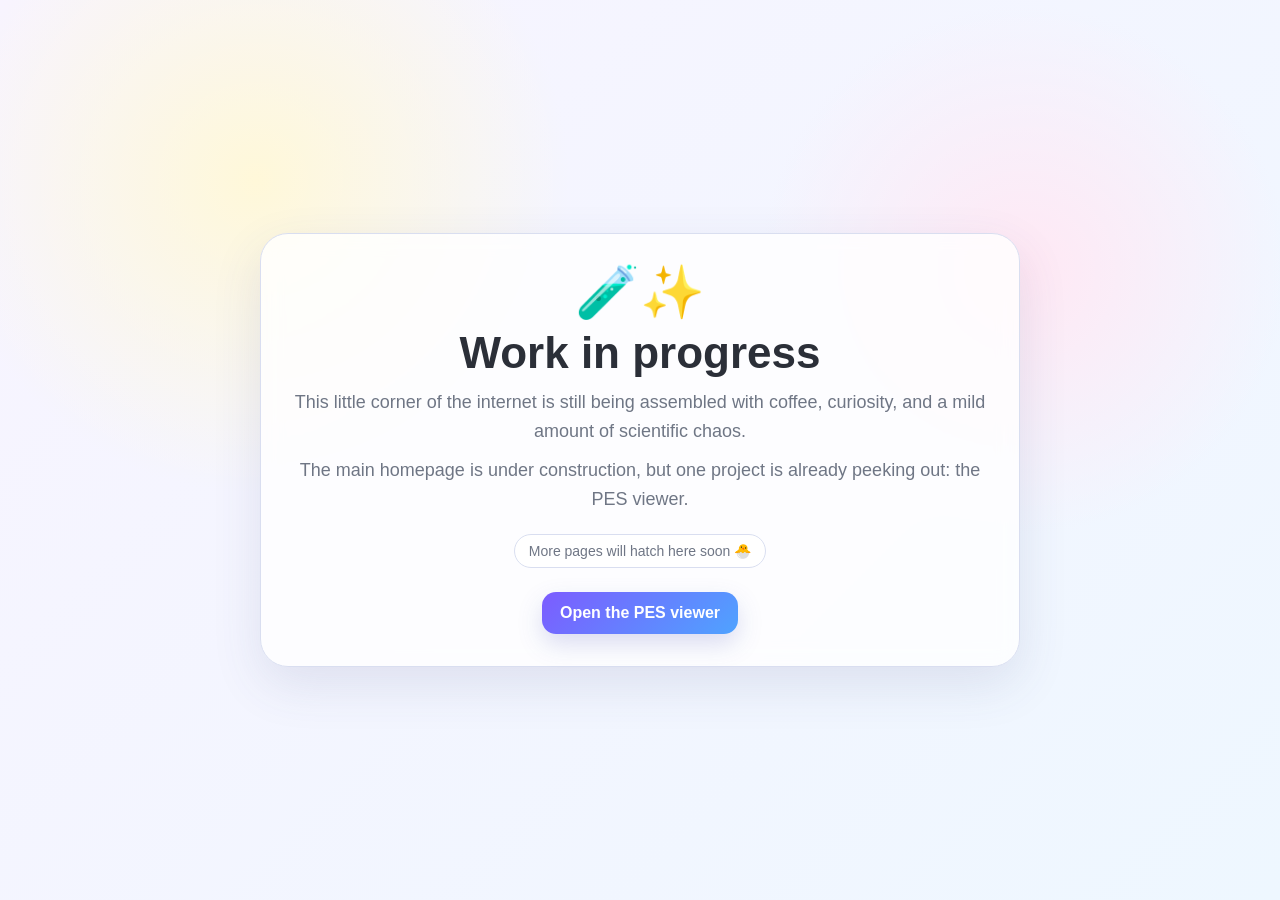
<file: index.html>
<!DOCTYPE html>
<html lang="en">
<head>
  <meta charset="utf-8" />
  <meta name="viewport" content="width=device-width, initial-scale=1.0" />
  <title>Suvro's site</title>
  <style>
    :root{
      --bg1:#f8f4ff;
      --bg2:#eef7ff;
      --card:#ffffffcc;
      --text:#2b2f38;
      --muted:#6f7685;
      --accent:#7c5cff;
      --accent2:#4fa3ff;
      --border:#d9def0;
    }
    *{box-sizing:border-box}
    html,body{height:100%;margin:0;font-family:Arial,Helvetica,sans-serif;color:var(--text)}
    body{
      display:grid;place-items:center;
      background:
        radial-gradient(circle at 20% 20%, #fff8d9 0, transparent 25%),
        radial-gradient(circle at 80% 30%, #ffe8f4 0, transparent 22%),
        linear-gradient(135deg,var(--bg1),var(--bg2));
      padding:24px;
    }
    .card{
      width:min(760px,100%);
      background:var(--card);
      border:1px solid var(--border);
      border-radius:28px;
      padding:32px;
      backdrop-filter: blur(10px);
      box-shadow:0 18px 50px rgba(65,78,120,.12);
      text-align:center;
    }
    .emoji{font-size:52px;line-height:1;margin-bottom:10px}
    h1{margin:0 0 10px 0;font-size:clamp(28px,5vw,44px)}
    p{margin:10px 0;color:var(--muted);font-size:18px;line-height:1.6}
    .pill{
      display:inline-block;
      margin-top:10px;
      padding:8px 14px;
      border-radius:999px;
      background:#fff;
      border:1px solid var(--border);
      color:var(--muted);
      font-size:14px;
    }
    .actions{margin-top:24px;display:flex;gap:14px;justify-content:center;flex-wrap:wrap}
    a.button{
      text-decoration:none;
      color:white;
      background:linear-gradient(135deg,var(--accent),var(--accent2));
      padding:12px 18px;
      border-radius:14px;
      font-weight:700;
      box-shadow:0 10px 24px rgba(94,95,193,.22);
    }
  </style>
</head>
<body>
  <main class="card">
    <div class="emoji">🧪✨</div>
    <h1>Work in progress</h1>
    <p>
      This little corner of the internet is still being assembled with
      coffee, curiosity, and a mild amount of scientific chaos.
    </p>
    <p>
      The main homepage is under construction, but one project is already peeking out:
      the PES viewer.
    </p>
    <div class="pill">More pages will hatch here soon 🐣</div>
    <div class="actions">
      <a class="button" href="./pes_viewer/">Open the PES viewer</a>
    </div>
  </main>
</body>
</html>
</file>
